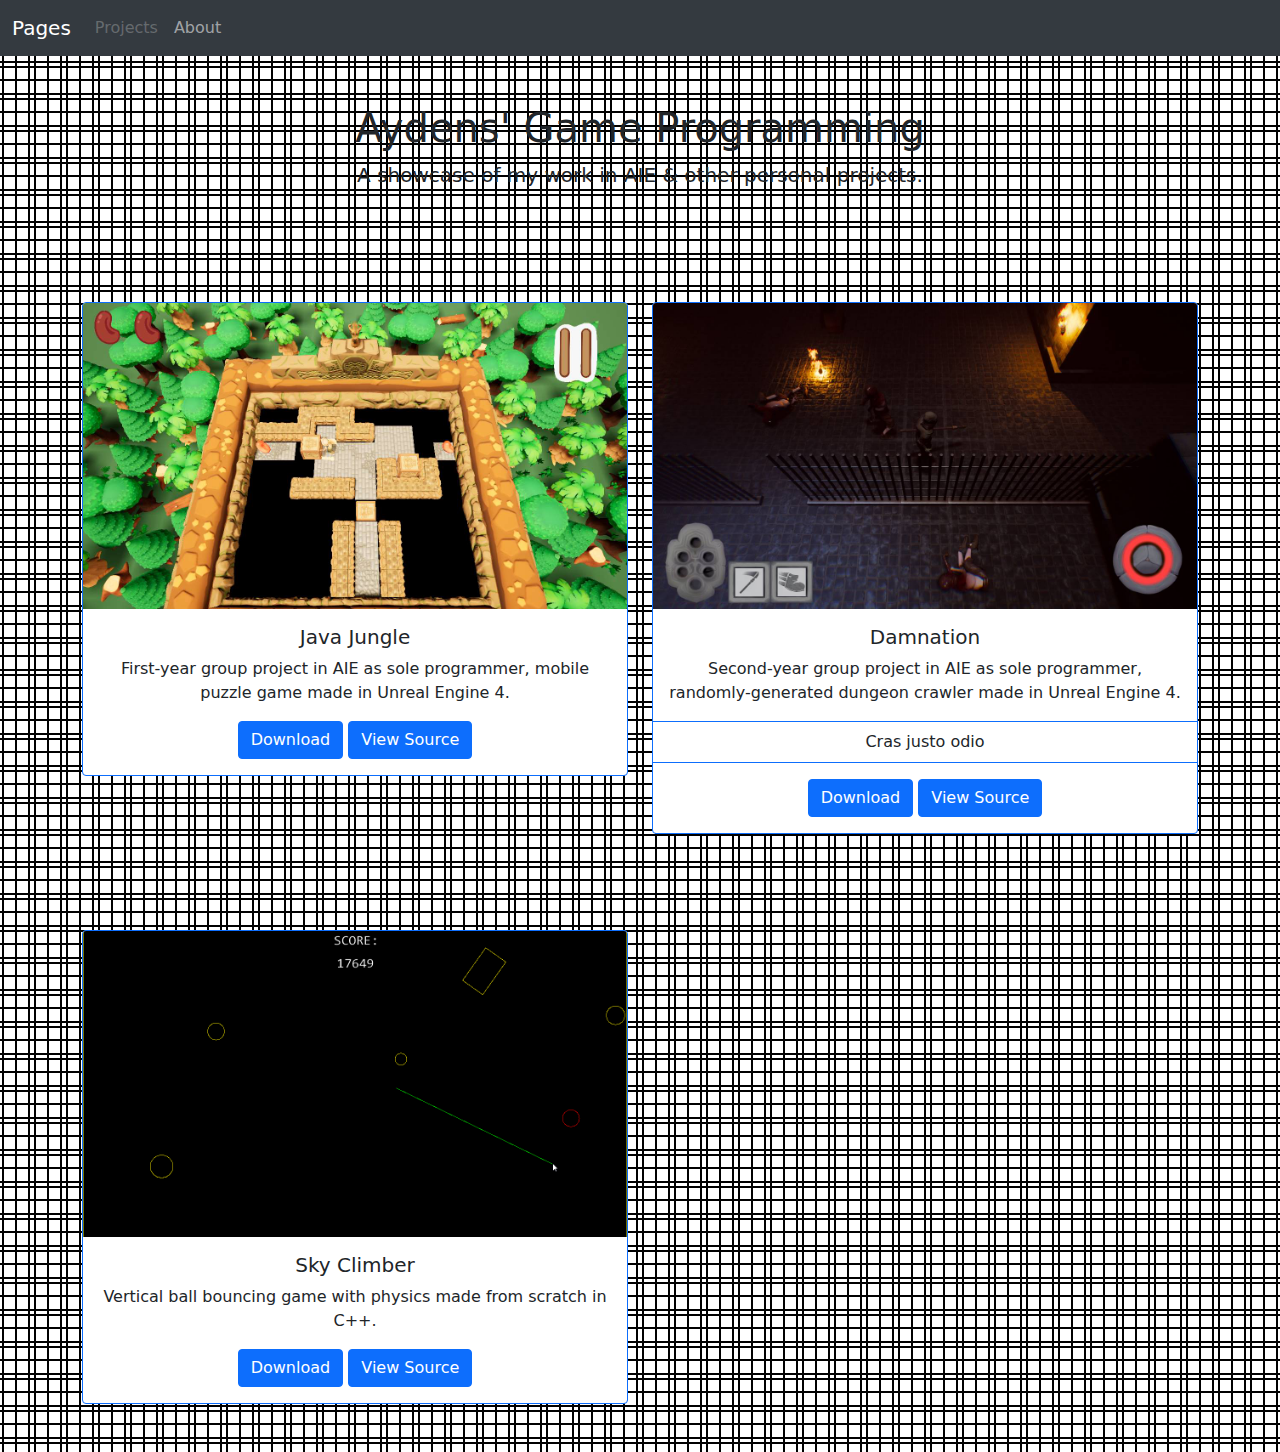
<file: index.html>
﻿<!doctype html>
<html lang="en">

<head>
    <meta charset="utf-8">
    <meta name="viewport" content="width=device-width, initial-scale=1">
    <meta name="description" content="">
    <meta name="author" content="Ayden Rolfe // Bootstrap">
    <title>Aydens' Showcase</title>



    <!-- Bootstrap core CSS -->
    <link href="css/bootstrap.min.css" rel="stylesheet">

    <style>
        .bd-placeholder-img {
            font-size: 1.125rem;
            text-anchor: middle;
            -webkit-user-select: none;
            -moz-user-select: none;
            -ms-user-select: none;
            user-select: none;
        }

        @media (min-width: 768px) {
            .bd-placeholder-img-lg {
                font-size: 3.5rem;
            }
        }
    </style>

    <!-- Custom styles for this template -->
    <link href="starter-template.css" rel="stylesheet">
</head>

<body>

    <nav class="navbar navbar-expand-md navbar-dark bg-dark sticky-top">
        <div class="container-fluid">
            <a class="navbar-brand" href="#">Pages</a>
            <button class="navbar-toggler" type="button" data-toggle="collapse" data-target="#navbarsExampleDefault" aria-controls="navbarsExampleDefault" aria-expanded="false" aria-label="Toggle navigation">
                <span class="navbar-toggler-icon"></span>
            </button>

            <div class="collapse navbar-collapse" id="navbarsExampleDefault">
                <ul class="navbar-nav mr-auto mb-2 mb-md-0">
                    <li class="nav-item active">
                        <a class="nav-link disabled" aria-current="page" aria-disabled="true" href="index.html">Projects</a>
                    </li>
                    <li class="nav-item active">
                        <a class="nav-link" aria-current="page" aria-disabled="true" href="about.html">About</a>
                    </li>
                </ul>
            </div>
        </div>
    </nav>

    <main class="container">

        <div class="starter-template text-center py-5 px-3">
            <h1>Aydens' Game Programming</h1>
            <p class="lead">A showcase of my work in AIE & other personal projects.</p>
        </div>

        <div class="row">
            <div class="col-sm-6">
                <div class="card text-center mx-auto m-5 border-primary" style="width: 20;">
                    <img src="content/java_jungle.jpg" class="card-img-top" alt="Image could not be loaded...">
                    <div class="card-body">
                        <h5 class="card-title">Java Jungle</h5>
                        <p class="card-text">First-year group project in AIE as sole programmer, mobile puzzle game made in Unreal Engine 4.</p>
                        <a href="https://drive.google.com/file/d/1a6ZDR5N9i_uADbWahxZ0Kbmwo2Q545a3/view?usp=sharing" download class="btn btn-primary">Download</a>
						<a href="https://github.com/Ayden-Rolfe/Java-Jungle" class="btn btn-primary">View Source</a>
                    </div>
                </div>
            </div>
            <div class="col-sm-6">
                <div class="card text-center mx-auto m-5 border-primary">
                    <img src="content/damnation.jpg" class="card-img-top" alt="Damnation Preview Image">
                    <div class="card-body">
                        <h5 class="card-title">Damnation</h5>
                        <p class="card-text">Second-year group project in AIE as sole programmer, randomly-generated dungeon crawler made in Unreal Engine 4.</p>
                    </div>
                    <ul class="list-group list-group-flush">
                        <li class="list-group-item">Cras justo odio</li>
                    </ul>
                    <div class="card-body">
					    <a href="https://drive.google.com/file/d/1VDAU59h4g90MaSRUMnGSvLMK_nhSDHfS/view?usp=sharing" download class="btn btn-primary">Download</a>
                        <a href="https://github.com/Ayden-Rolfe/Damnation" class="btn btn-primary">View Source</a>
                    </div>
                </div>
            </div>

            <div class="col-sm-6">
                <div class="card text-center mx-auto m-5 border-primary" style="width: 20;">
                    <img src="content/sky_climber.png" class="card-img-top" alt="Image could not be loaded...">
                    <div class="card-body">
                        <h5 class="card-title">Sky Climber</h5>
                        <p class="card-text">Vertical ball bouncing game with physics made from scratch in C++.</p>
                        <a href="https://drive.google.com/file/d/1TA_l4bab__OXiWtLyTB0dwQYdmSGYKsK/view?usp=sharing" class="btn btn-primary">Download</a>
                        <a href="https://github.com/Ayden-Rolfe/HamPhys" class="btn btn-primary">View Source</a>
                    </div>
                </div>
            </div>

        </div>

    </main><!-- /.container -->


    <script src="js/bootstrap.bundle.min.js"></script>


</body>
</html>
</file>
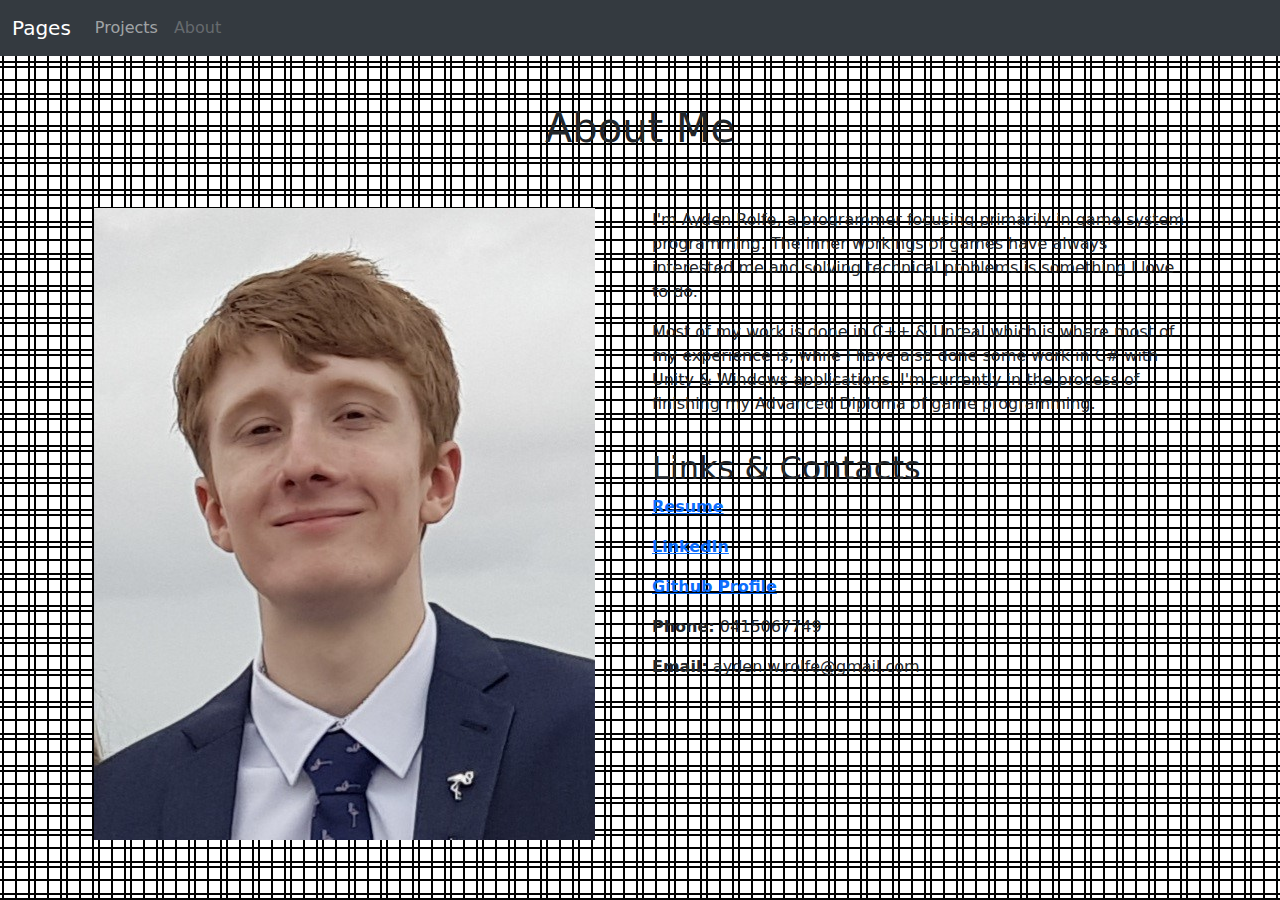
<file: about.html>
﻿<!doctype html>
<html lang="en">
<head>
    <meta charset="utf-8">
    <meta name="viewport" content="width=device-width, initial-scale=1">
    <meta name="description" content="">
    <meta name="author" content="Ayden Rolfe // Bootstrap">
    <title>About</title>



    <!-- Bootstrap core CSS -->
    <link href="css/bootstrap.min.css" rel="stylesheet">

    <style>
        .bd-placeholder-img {
            font-size: 1.125rem;
            text-anchor: middle;
            -webkit-user-select: none;
            -moz-user-select: none;
            -ms-user-select: none;
            user-select: none;
        }

        @media (min-width: 768px) {
            .bd-placeholder-img-lg {
                font-size: 3.5rem;
            }
        }
    </style>

    <!-- Custom styles for this template -->
    <link href="starter-template.css" rel="stylesheet">
</head>
<body>

    <nav class="navbar navbar-expand-md navbar-dark bg-dark sticky-top">
        <div class="container-fluid">
            <a class="navbar-brand" href="#">Pages</a>
            <button class="navbar-toggler" type="button" data-toggle="collapse" data-target="#navbarsExampleDefault" aria-controls="navbarsExampleDefault" aria-expanded="false" aria-label="Toggle navigation">
                <span class="navbar-toggler-icon"></span>
            </button>

            <div class="collapse navbar-collapse" id="navbarsExampleDefault">
                <ul class="navbar-nav mr-auto mb-2 mb-md-0">
                    <li class="nav-item active">
                        <a class="nav-link" aria-current="page" aria-disabled="true" href="index.html">Projects</a>
                    </li>
                    <li class="nav-item active">
                        <a class="nav-link disabled" aria-current="page" aria-disabled="true" href="about.html">About</a>
                    </li>
                </ul>
            </div>
        </div>
    </nav>

    <main class="container">

        <div class="d-grid gap-3">
            <div class="starter-template text-center py-5 px-3">
                <h1>About Me</h1>
            </div>
            <div class="container">
                <div class="row">
                    <div class="col-md">
                        <img src="content/headshot.jpg" class="img-fluid" alt="...">
                    </div>
                    <div class="col-sm">
                        <p>I'm Ayden Rolfe, a programmer focusing primarily in game system programming. The inner workings of games have always interested me and solving technical problems is something I love to do.</p>
                        <p>Most of my work is done in C++ & Unreal which is where most of my experience is, while I have also done some work in C# with Unity & Windows applications. I'm currently in the process of finishing my Advanced Diploma of game programming.</p>
                        <hr>
                        <h2>Links & Contacts</h2>
                        <p><a href="AydenRolfe-Resume2020.pdf"><b>Resume</b></a></p>
                        <p><a href="https://www.linkedin.com/in/aydenrolfe/"><b>LinkedIn</b></a></p>
                        <p><a href="https://github.com/Ayden-Rolfe"><b>Github Profile</b></a></p>
                        <p><b>Phone:</b> 0415067749</p>
                        <p><b>Email:</b> ayden.w.rolfe@gmail.com</p>
                    </div>
                </div>
            </div>

            <div class="container">

            </div>
        </div>

    </main><!-- /.container -->


    <script src="js/bootstrap.bundle.min.js"></script>


</body>
</html>
</file>
<file: starter-template.css>
body {
  padding-top: 0rem;
  padding-left: 0rem;
  padding-right: 0rem;
  background-image: url("content/bg.png");
  background-repeat: repeat;
}
</file>
